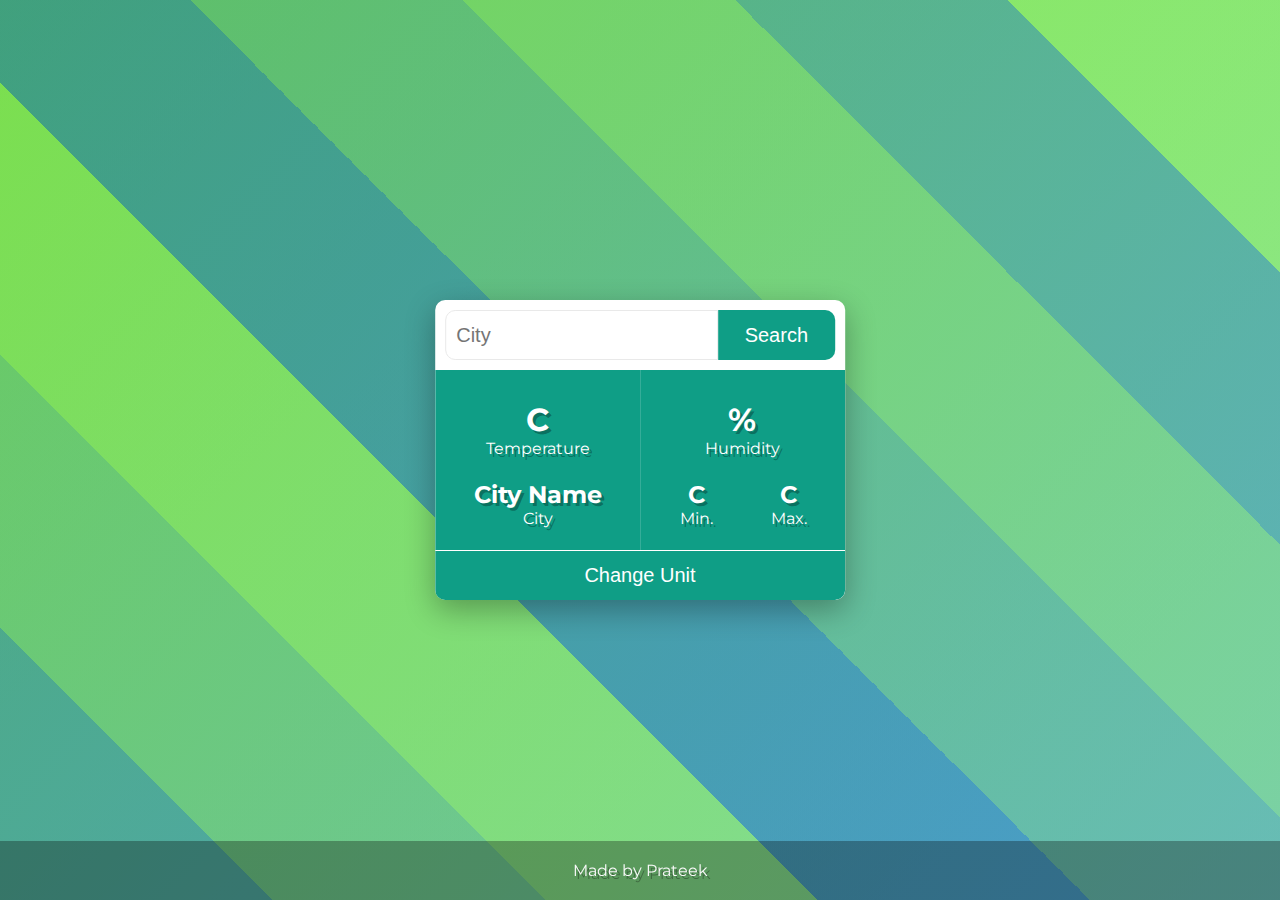
<file: index.html>
<!DOCTYPE html>
<html lang="en">

<head>
    <meta charset="UTF-8">
    <meta name="viewport" content="width=device-width, initial-scale=1.0">
    <meta http-equiv="X-UA-Compatible" content="ie=edge">
    <link href="https://fonts.googleapis.com/css?family=Montserrat&display=swap" rel="stylesheet">
    <link rel="stylesheet" href="css/weather.css">
    <title>Weather App</title>
</head>

<body>
    <div class="container">
        <div class="weather-container">
            <div class="search-bar">
                <input type="text" placeholder="City" id="search-input">
                <button id="search-btn">Search</button>
            </div>
            <div class="output-panel">
                <div class="city-panel">
                    <div class="temperature">
                        <h1><span class="js-temp" id="city-temp"></span><span class="unit">C</span></h1>
                        <p>Temperature</p>
                    </div>
                    <div class="city">
                        <h2><span id="city-name">City Name</span></h2>
                        <p>City</p>
                    </div>
                </div>
            </div>
            <div class="output-panel">
                <div class="weather-panel">
                    <div class="humidity">
                        <h1><span id="humidity-level"></span>%</h1>
                        <p>Humidity</p>
                    </div>
                    <div class="temperatue-panel">
                        <div class="min-max-temp">
                            <div class="temperature-box">
                                <h2><span class="js-temp" id="min-temp"></span><span class="unit">C</span></h2>
                                <p>Min.</p>
                            </div>
                            <div class="temperature-box">
                                <h2><span class="js-temp" id="max-temp"></span><span class="unit">C</span></h2>
                                <p>Max.</p>
                            </div>
                        </div>
                    </div>
                </div>
            </div>
            <button class="btn-unit-change" id="change-unit-btn">Change Unit</button>
        </div>
    </div>
    <footer>
        <p>Made by Prateek</p>
    </footer>
    <!-- javascript -->
    <script src="js/weather.js"></script>
</body>

</html>
</file>
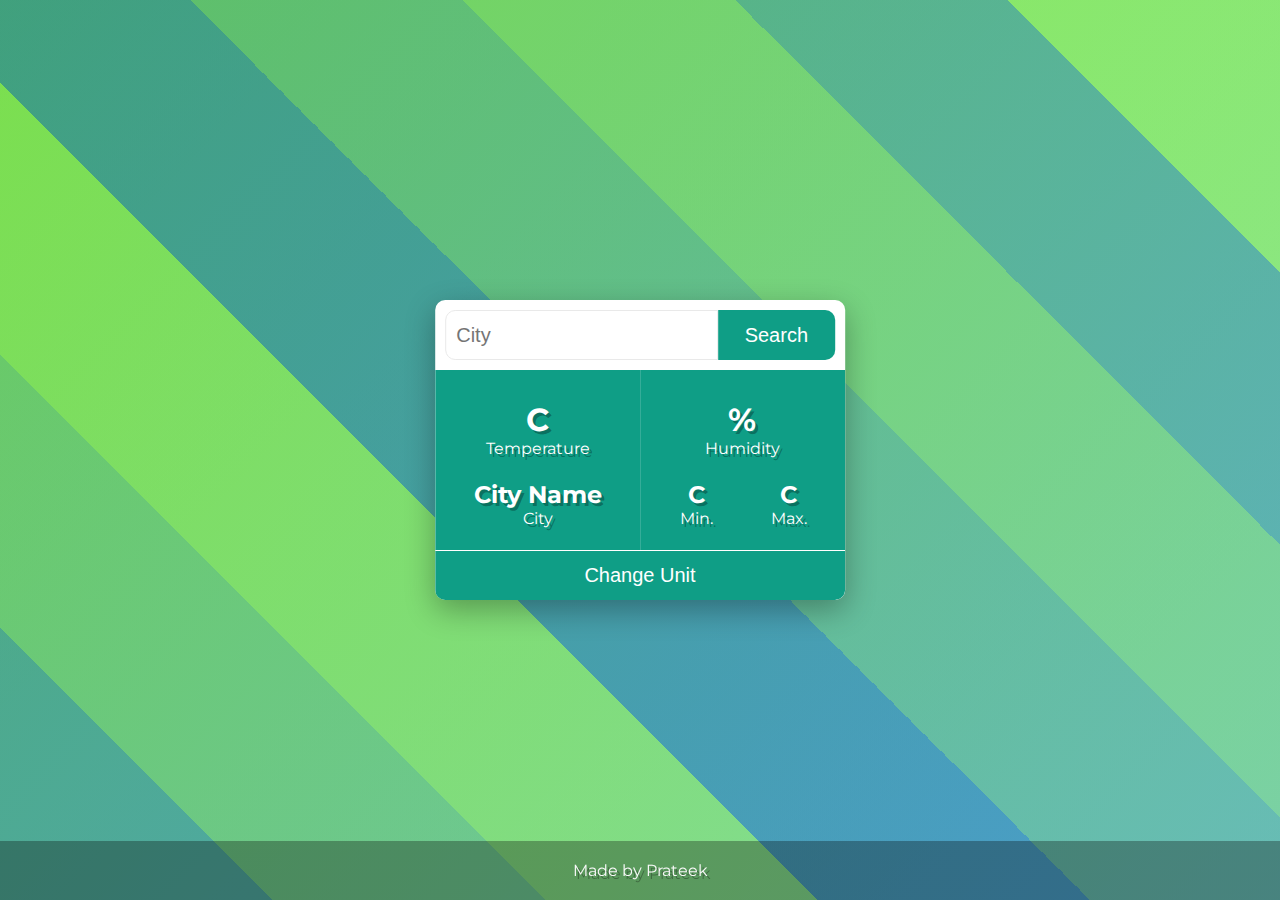
<file: weather.html>
<!DOCTYPE html>
<html lang="en">

<head>
    <meta charset="UTF-8">
    <meta name="viewport" content="width=device-width, initial-scale=1.0">
    <meta http-equiv="X-UA-Compatible" content="ie=edge">
    <link href="https://fonts.googleapis.com/css?family=Montserrat&display=swap" rel="stylesheet">
    <link rel="stylesheet" href="css/weather.css">
    <title>Weather App</title>
</head>

<body>
    <div class="container">
        <div class="weather-container">
            <div class="search-bar">
                <input type="text" placeholder="City" id="search-input">
                <button id="search-btn">Search</button>
            </div>
            <div class="output-panel">
                <div class="city-panel">
                    <div class="temperature">
                        <h1><span class="js-temp" id="city-temp"></span><span class="unit">C</span></h1>
                        <p>Temperature</p>
                    </div>
                    <div class="city">
                        <h2><span id="city-name">City Name</span></h2>
                        <p>City</p>
                    </div>
                </div>
            </div>
            <div class="output-panel">
                <div class="weather-panel">
                    <div class="humidity">
                        <h1><span id="humidity-level"></span>%</h1>
                        <p>Humidity</p>
                    </div>
                    <div class="temperatue-panel">
                        <div class="min-max-temp">
                            <div class="temperature-box">
                                <h2><span class="js-temp" id="min-temp"></span><span class="unit">C</span></h2>
                                <p>Min.</p>
                            </div>
                            <div class="temperature-box">
                                <h2><span class="js-temp" id="max-temp"></span><span class="unit">C</span></h2>
                                <p>Max.</p>
                            </div>
                        </div>
                    </div>
                </div>
            </div>
            <button class="btn-unit-change" id="change-unit-btn">Change Unit</button>
        </div>
    </div>
    <footer>
        <p>Made by Prateek</p>
    </footer>
    <!-- javascript -->
    <script src="js/weather.js"></script>
</body>

</html>
</file>
<file: css/weather.css>
* {
    margin: 0;
    padding: 0;
    box-sizing: border-box;
}

body {
    font-family: 'Montserrat', sans-serif;
}

.container {
    position: relative;
    height: 100vh;
    background: linear-gradient(45deg, rgba(118, 83, 131, 0.45) 0%, rgba(118, 83, 131, 0.45) 12.5%,rgba(183, 152, 78, 0.45) 12.5%, rgba(183, 152, 78, 0.45) 25%,rgba(226, 198, 43, 0.45) 25%, rgba(226, 198, 43, 0.45) 37.5%,rgba(97, 60, 149, 0.45) 37.5%, rgba(97, 60, 149, 0.45) 50%,rgba(161, 129, 96, 0.45) 50%, rgba(161, 129, 96, 0.45) 62.5%,rgba(204, 175, 60, 0.45) 62.5%, rgba(204, 175, 60, 0.45) 75%,rgba(140, 106, 114, 0.45) 75%, rgba(140, 106, 114, 0.45) 87.5%,rgba(247, 221, 25, 0.45) 87.5%, rgba(247, 221, 25, 0.45) 100%),linear-gradient(135deg, rgb(38, 243, 105),rgb(56, 237, 253));
}

.weather-container {
    position: absolute;
    width: 80%;
    top: 50%;
    left: 50%;
    transform: translate(-50%, -50%);
    box-shadow: 0px 10px 30px rgba(0, 0, 0, 0.3);
    overflow: hidden;
    border-radius: 10px;
    background-color: #fff;
    color: #fff;
    text-align: center;
}

.search-bar {
    padding: 10px;
}

#search-input {
    padding: 5px 10px;
    width: 70%;
    font-size: 20px;
    height: 50px;
    color: rgb(226, 226, 226);
    float: left;
    display: block;
    background: transparent;
    border: 1px solid rgb(233, 233, 233);
    border-top-left-radius: 10px;
    border-bottom-left-radius: 10px;
}

#search-input:focus {
    background: rgb(248, 248, 248);
    color: rgb(17, 17, 17);
}

button {
    width: 30%;
    height: 50px;
    font-size: 20px;
    cursor: pointer;
    background-color: rgb(15, 158, 134);
    color: #fff;
    border: none;
    border-top-right-radius: 10px;
    border-bottom-right-radius: 10px;
    align-content: center;
}

.btn-unit-change {
    width: 100%;
    border-top-right-radius: 0;
    border-top: 1px solid #fff;
}

button:hover {
    background-color: rgba(15, 158, 134, .8);
}

.output-panel {
    padding: 10px;
    width: 50%;
    height: 180px;
    float: left;
    background-color: rgb(15, 158, 134);
    text-shadow: 3px 3px 0 rgba(0, 0, 0, 0.3);
}

.temperature {
    cursor: pointer;
}

.temperature-box {
    width: 50%;
    float: left;
}

.humidity,
.temperature {
    height: 60px;
}

.temperature,
.city,
.humidity,
.min-max-temp {
    margin: 20px 0;
}

#city-name{
    text-transform: capitalize;
}

footer{
    background: rgba(0,0,0,0.3);
    width: 100%;
    text-align: center;
    color: #f8f8f8;
    text-shadow: 3px 3px 0 rgba(0, 0, 0, 0.3);
    position: fixed;
    bottom: 0;
    left: 0;
    padding: 20px 0;
}

@media only screen and (min-width: 480px) {

    .weather-container {
        width: 70%;
    }
}

@media only screen and (min-width: 600px) {

    .weather-container {
        width: 55%;
    }
}

@media only screen and (min-width: 768px) {

    .weather-container {
        width: 45%;
    }
}

@media only screen and (min-width: 900px) {

    .weather-container {
        width: 37%;
    }
}

@media only screen and (min-width: 1024px) {

    .weather-container {
        width: 32%;
    }
}
</file>
